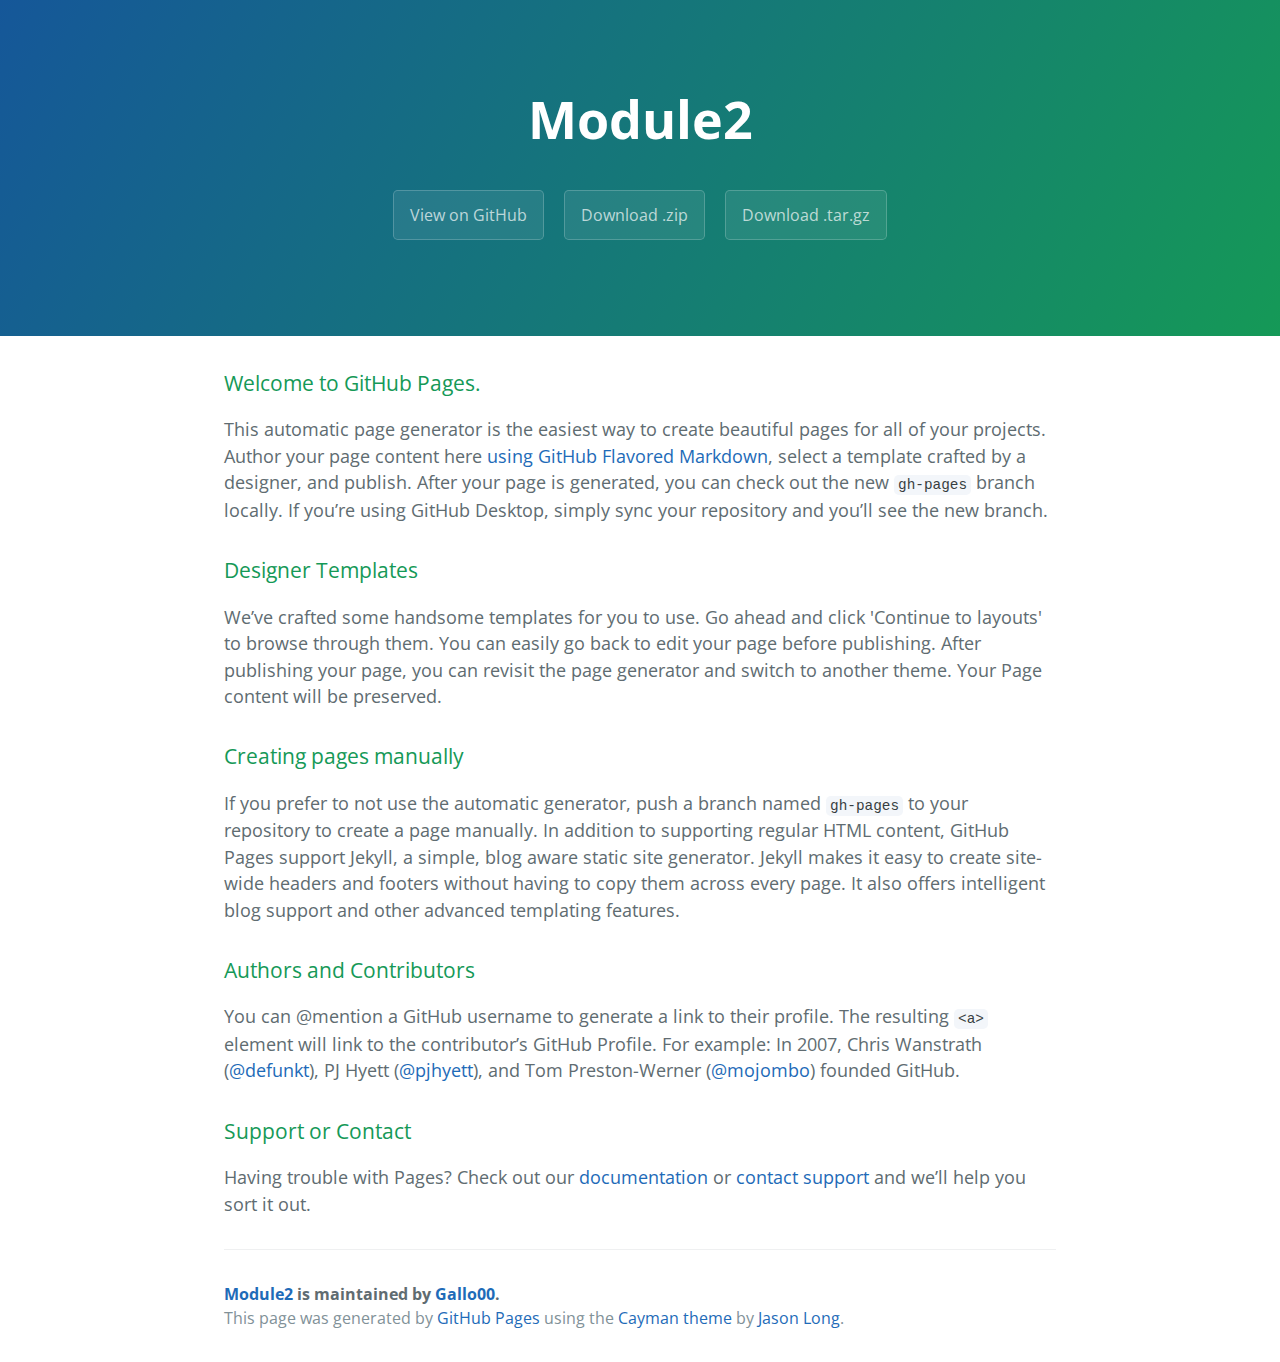
<file: index.html>
<!DOCTYPE html>
<html lang="en-us">
  <head>
    <meta charset="UTF-8">
    <title>Module2 by Gallo00</title>
    <meta name="viewport" content="width=device-width, initial-scale=1">
    <link rel="stylesheet" type="text/css" href="stylesheets/normalize.css" media="screen">
    <link href='https://fonts.googleapis.com/css?family=Open+Sans:400,700' rel='stylesheet' type='text/css'>
    <link rel="stylesheet" type="text/css" href="stylesheets/stylesheet.css" media="screen">
    <link rel="stylesheet" type="text/css" href="stylesheets/github-light.css" media="screen">
  </head>
  <body>
    <section class="page-header">
      <h1 class="project-name">Module2</h1>
      <h2 class="project-tagline"></h2>
      <a href="https://github.com/Gallo00/module2" class="btn">View on GitHub</a>
      <a href="https://github.com/Gallo00/module2/zipball/master" class="btn">Download .zip</a>
      <a href="https://github.com/Gallo00/module2/tarball/master" class="btn">Download .tar.gz</a>
    </section>

    <section class="main-content">
      <h3>
<a id="welcome-to-github-pages" class="anchor" href="#welcome-to-github-pages" aria-hidden="true"><span aria-hidden="true" class="octicon octicon-link"></span></a>Welcome to GitHub Pages.</h3>
<p>This automatic page generator is the easiest way to create beautiful pages for all of your projects. Author your page content here <a href="https://guides.github.com/features/mastering-markdown/">using GitHub Flavored Markdown</a>, select a template crafted by a designer, and publish. After your page is generated, you can check out the new <code>gh-pages</code> branch locally. If you’re using GitHub Desktop, simply sync your repository and you’ll see the new branch.</p>
<h3>
<a id="designer-templates" class="anchor" href="#designer-templates" aria-hidden="true"><span aria-hidden="true" class="octicon octicon-link"></span></a>Designer Templates</h3>
<p>We’ve crafted some handsome templates for you to use. Go ahead and click 'Continue to layouts' to browse through them. You can easily go back to edit your page before publishing. After publishing your page, you can revisit the page generator and switch to another theme. Your Page content will be preserved.</p>
<h3>
<a id="creating-pages-manually" class="anchor" href="#creating-pages-manually" aria-hidden="true"><span aria-hidden="true" class="octicon octicon-link"></span></a>Creating pages manually</h3>
<p>If you prefer to not use the automatic generator, push a branch named <code>gh-pages</code> to your repository to create a page manually. In addition to supporting regular HTML content, GitHub Pages support Jekyll, a simple, blog aware static site generator. Jekyll makes it easy to create site-wide headers and footers without having to copy them across every page. It also offers intelligent blog support and other advanced templating features.</p>
<h3>
<a id="authors-and-contributors" class="anchor" href="#authors-and-contributors" aria-hidden="true"><span aria-hidden="true" class="octicon octicon-link"></span></a>Authors and Contributors</h3>
<p>You can @mention a GitHub username to generate a link to their profile. The resulting <code>&lt;a&gt;</code> element will link to the contributor’s GitHub Profile. For example: In 2007, Chris Wanstrath (<a class="user-mention" data-hovercard-type="user" data-hovercard-url="/users/defunkt/hovercard" data-octo-click="hovercard-link-click" data-octo-dimensions="link_type:self" href="https://github.com/defunkt">@defunkt</a>), PJ Hyett (<a class="user-mention" data-hovercard-type="user" data-hovercard-url="/users/pjhyett/hovercard" data-octo-click="hovercard-link-click" data-octo-dimensions="link_type:self" href="https://github.com/pjhyett">@pjhyett</a>), and Tom Preston-Werner (<a class="user-mention" data-hovercard-type="user" data-hovercard-url="/users/mojombo/hovercard" data-octo-click="hovercard-link-click" data-octo-dimensions="link_type:self" href="https://github.com/mojombo">@mojombo</a>) founded GitHub.</p>
<h3>
<a id="support-or-contact" class="anchor" href="#support-or-contact" aria-hidden="true"><span aria-hidden="true" class="octicon octicon-link"></span></a>Support or Contact</h3>
<p>Having trouble with Pages? Check out our <a href="https://help.github.com/pages">documentation</a> or <a href="https://github.com/contact">contact support</a> and we’ll help you sort it out.</p>

      <footer class="site-footer">
        <span class="site-footer-owner"><a href="https://github.com/Gallo00/module2">Module2</a> is maintained by <a href="https://github.com/Gallo00">Gallo00</a>.</span>

        <span class="site-footer-credits">This page was generated by <a href="https://pages.github.com">GitHub Pages</a> using the <a href="https://github.com/jasonlong/cayman-theme">Cayman theme</a> by <a href="https://twitter.com/jasonlong">Jason Long</a>.</span>
      </footer>

    </section>

  
  </body>
</html>
</file>
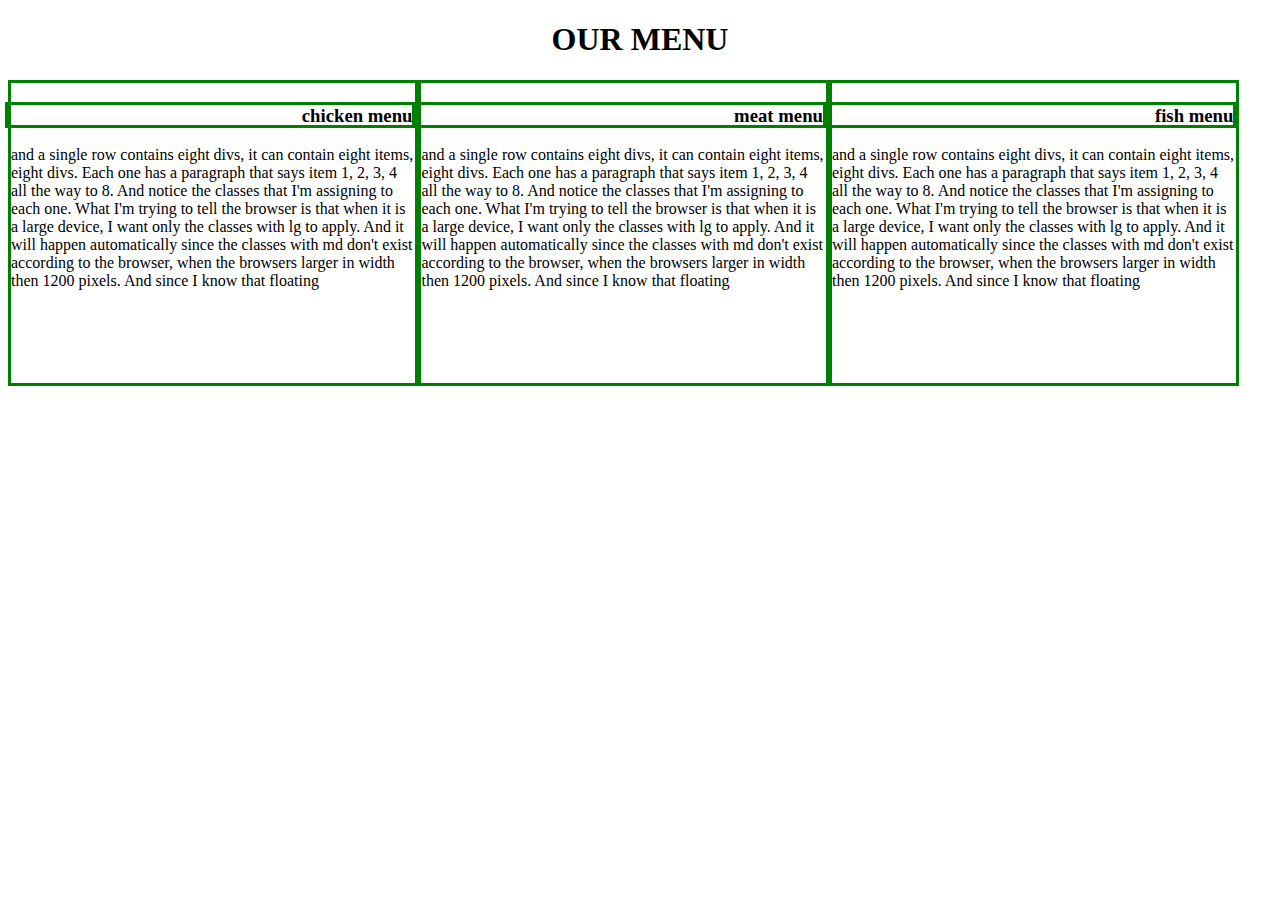
<file: page/index.html>
<!DOCTYPE html>
<html>
<head>
	<meta charset="utf-8">
	<link rel="stylesheet" href="stile.css">
	<title>Menu</title>

</head>
<h1 style="text-align: center;">OUR MENU</h1>
<div class="primi_due_div" id="classediv"><h3 class="destra">chicken menu</h3> <p>and a single row contains eight divs, it can contain eight items, eight divs. Each one has a paragraph that says item 1, 2, 3, 4 all the way to 8. And notice the classes that I'm assigning to each one. What I'm trying to tell the browser is that when it is a large device, I want only the classes with lg to apply. And it will happen automatically since the classes with md don't exist according to the browser, when the browsers larger in width then 1200 pixels. And since I know that floating  </p></div>
<div class="primi_due_div" id="classediv"><h3 class="destra">meat menu</h3> <p>and a single row contains eight divs, it can contain eight items, eight divs. Each one has a paragraph that says item 1, 2, 3, 4 all the way to 8. And notice the classes that I'm assigning to each one. What I'm trying to tell the browser is that when it is a large device, I want only the classes with lg to apply. And it will happen automatically since the classes with md don't exist according to the browser, when the browsers larger in width then 1200 pixels. And since I know that floating</p></div>
<div class="terzo_div" id="classediv"><h3 class="destra">fish menu</h3> <p> and a single row contains eight divs, it can contain eight items, eight divs. Each one has a paragraph that says item 1, 2, 3, 4 all the way to 8. And notice the classes that I'm assigning to each one. What I'm trying to tell the browser is that when it is a large device, I want only the classes with lg to apply. And it will happen automatically since the classes with md don't exist according to the browser, when the browsers larger in width then 1200 pixels. And since I know that floating</p> </div>
<body>



</body>
</html>
</file>
<file: stylesheets/stylesheet.css>
* {
  box-sizing: border-box; }

body {
  padding: 0;
  margin: 0;
  font-family: "Open Sans", "Helvetica Neue", Helvetica, Arial, sans-serif;
  font-size: 16px;
  line-height: 1.5;
  color: #606c71; }

a {
  color: #1e6bb8;
  text-decoration: none; }
  a:hover {
    text-decoration: underline; }

.btn {
  display: inline-block;
  margin-bottom: 1rem;
  color: rgba(255, 255, 255, 0.7);
  background-color: rgba(255, 255, 255, 0.08);
  border-color: rgba(255, 255, 255, 0.2);
  border-style: solid;
  border-width: 1px;
  border-radius: 0.3rem;
  transition: color 0.2s, background-color 0.2s, border-color 0.2s; }
  .btn + .btn {
    margin-left: 1rem; }

.btn:hover {
  color: rgba(255, 255, 255, 0.8);
  text-decoration: none;
  background-color: rgba(255, 255, 255, 0.2);
  border-color: rgba(255, 255, 255, 0.3); }

@media screen and (min-width: 64em) {
  .btn {
    padding: 0.75rem 1rem; } }

@media screen and (min-width: 42em) and (max-width: 64em) {
  .btn {
    padding: 0.6rem 0.9rem;
    font-size: 0.9rem; } }

@media screen and (max-width: 42em) {
  .btn {
    display: block;
    width: 100%;
    padding: 0.75rem;
    font-size: 0.9rem; }
    .btn + .btn {
      margin-top: 1rem;
      margin-left: 0; } }

.page-header {
  color: #fff;
  text-align: center;
  background-color: #159957;
  background-image: linear-gradient(120deg, #155799, #159957); }

@media screen and (min-width: 64em) {
  .page-header {
    padding: 5rem 6rem; } }

@media screen and (min-width: 42em) and (max-width: 64em) {
  .page-header {
    padding: 3rem 4rem; } }

@media screen and (max-width: 42em) {
  .page-header {
    padding: 2rem 1rem; } }

.project-name {
  margin-top: 0;
  margin-bottom: 0.1rem; }

@media screen and (min-width: 64em) {
  .project-name {
    font-size: 3.25rem; } }

@media screen and (min-width: 42em) and (max-width: 64em) {
  .project-name {
    font-size: 2.25rem; } }

@media screen and (max-width: 42em) {
  .project-name {
    font-size: 1.75rem; } }

.project-tagline {
  margin-bottom: 2rem;
  font-weight: normal;
  opacity: 0.7; }

@media screen and (min-width: 64em) {
  .project-tagline {
    font-size: 1.25rem; } }

@media screen and (min-width: 42em) and (max-width: 64em) {
  .project-tagline {
    font-size: 1.15rem; } }

@media screen and (max-width: 42em) {
  .project-tagline {
    font-size: 1rem; } }

.main-content :first-child {
  margin-top: 0; }
.main-content img {
  max-width: 100%; }
.main-content h1, .main-content h2, .main-content h3, .main-content h4, .main-content h5, .main-content h6 {
  margin-top: 2rem;
  margin-bottom: 1rem;
  font-weight: normal;
  color: #159957; }
.main-content p {
  margin-bottom: 1em; }
.main-content code {
  padding: 2px 4px;
  font-family: Consolas, "Liberation Mono", Menlo, Courier, monospace;
  font-size: 0.9rem;
  color: #383e41;
  background-color: #f3f6fa;
  border-radius: 0.3rem; }
.main-content pre {
  padding: 0.8rem;
  margin-top: 0;
  margin-bottom: 1rem;
  font: 1rem Consolas, "Liberation Mono", Menlo, Courier, monospace;
  color: #567482;
  word-wrap: normal;
  background-color: #f3f6fa;
  border: solid 1px #dce6f0;
  border-radius: 0.3rem; }
  .main-content pre > code {
    padding: 0;
    margin: 0;
    font-size: 0.9rem;
    color: #567482;
    word-break: normal;
    white-space: pre;
    background: transparent;
    border: 0; }
.main-content .highlight {
  margin-bottom: 1rem; }
  .main-content .highlight pre {
    margin-bottom: 0;
    word-break: normal; }
.main-content .highlight pre, .main-content pre {
  padding: 0.8rem;
  overflow: auto;
  font-size: 0.9rem;
  line-height: 1.45;
  border-radius: 0.3rem; }
.main-content pre code, .main-content pre tt {
  display: inline;
  max-width: initial;
  padding: 0;
  margin: 0;
  overflow: initial;
  line-height: inherit;
  word-wrap: normal;
  background-color: transparent;
  border: 0; }
  .main-content pre code:before, .main-content pre code:after, .main-content pre tt:before, .main-content pre tt:after {
    content: normal; }
.main-content ul, .main-content ol {
  margin-top: 0; }
.main-content blockquote {
  padding: 0 1rem;
  margin-left: 0;
  color: #819198;
  border-left: 0.3rem solid #dce6f0; }
  .main-content blockquote > :first-child {
    margin-top: 0; }
  .main-content blockquote > :last-child {
    margin-bottom: 0; }
.main-content table {
  display: block;
  width: 100%;
  overflow: auto;
  word-break: normal;
  word-break: keep-all; }
  .main-content table th {
    font-weight: bold; }
  .main-content table th, .main-content table td {
    padding: 0.5rem 1rem;
    border: 1px solid #e9ebec; }
.main-content dl {
  padding: 0; }
  .main-content dl dt {
    padding: 0;
    margin-top: 1rem;
    font-size: 1rem;
    font-weight: bold; }
  .main-content dl dd {
    padding: 0;
    margin-bottom: 1rem; }
.main-content hr {
  height: 2px;
  padding: 0;
  margin: 1rem 0;
  background-color: #eff0f1;
  border: 0; }

@media screen and (min-width: 64em) {
  .main-content {
    max-width: 64rem;
    padding: 2rem 6rem;
    margin: 0 auto;
    font-size: 1.1rem; } }

@media screen and (min-width: 42em) and (max-width: 64em) {
  .main-content {
    padding: 2rem 4rem;
    font-size: 1.1rem; } }

@media screen and (max-width: 42em) {
  .main-content {
    padding: 2rem 1rem;
    font-size: 1rem; } }

.site-footer {
  padding-top: 2rem;
  margin-top: 2rem;
  border-top: solid 1px #eff0f1; }

.site-footer-owner {
  display: block;
  font-weight: bold; }

.site-footer-credits {
  color: #819198; }

@media screen and (min-width: 64em) {
  .site-footer {
    font-size: 1rem; } }

@media screen and (min-width: 42em) and (max-width: 64em) {
  .site-footer {
    font-size: 1rem; } }

@media screen and (max-width: 42em) {
  .site-footer {
    font-size: 0.9rem; } }
</file>
<file: stylesheets/github-light.css>
/*!
 * GitHub Light v0.4.1
 * Copyright (c) 2012 - 2017 GitHub, Inc.
 * Licensed under MIT (https://github.com/primer/github-syntax-theme-generator/blob/master/LICENSE)
 */

.pl-c /* comment, punctuation.definition.comment, string.comment */ {
  color: #6a737d;
}

.pl-c1 /* constant, entity.name.constant, variable.other.constant, variable.language, support, meta.property-name, support.constant, support.variable, meta.module-reference, markup.raw, meta.diff.header, meta.output */,
.pl-s .pl-v /* string variable */ {
  color: #005cc5;
}

.pl-e /* entity */,
.pl-en /* entity.name */ {
  color: #6f42c1;
}

.pl-smi /* variable.parameter.function, storage.modifier.package, storage.modifier.import, storage.type.java, variable.other */,
.pl-s .pl-s1 /* string source */ {
  color: #24292e;
}

.pl-ent /* entity.name.tag, markup.quote */ {
  color: #22863a;
}

.pl-k /* keyword, storage, storage.type */ {
  color: #d73a49;
}

.pl-s /* string */,
.pl-pds /* punctuation.definition.string, source.regexp, string.regexp.character-class */,
.pl-s .pl-pse .pl-s1 /* string punctuation.section.embedded source */,
.pl-sr /* string.regexp */,
.pl-sr .pl-cce /* string.regexp constant.character.escape */,
.pl-sr .pl-sre /* string.regexp source.ruby.embedded */,
.pl-sr .pl-sra /* string.regexp string.regexp.arbitrary-repitition */ {
  color: #032f62;
}

.pl-v /* variable */,
.pl-smw /* sublimelinter.mark.warning */ {
  color: #e36209;
}

.pl-bu /* invalid.broken, invalid.deprecated, invalid.unimplemented, message.error, brackethighlighter.unmatched, sublimelinter.mark.error */ {
  color: #b31d28;
}

.pl-ii /* invalid.illegal */ {
  color: #fafbfc;
  background-color: #b31d28;
}

.pl-c2 /* carriage-return */ {
  color: #fafbfc;
  background-color: #d73a49;
}

.pl-c2::before /* carriage-return */ {
  content: "^M";
}

.pl-sr .pl-cce /* string.regexp constant.character.escape */ {
  font-weight: bold;
  color: #22863a;
}

.pl-ml /* markup.list */ {
  color: #735c0f;
}

.pl-mh /* markup.heading */,
.pl-mh .pl-en /* markup.heading entity.name */,
.pl-ms /* meta.separator */ {
  font-weight: bold;
  color: #005cc5;
}

.pl-mi /* markup.italic */ {
  font-style: italic;
  color: #24292e;
}

.pl-mb /* markup.bold */ {
  font-weight: bold;
  color: #24292e;
}

.pl-md /* markup.deleted, meta.diff.header.from-file, punctuation.definition.deleted */ {
  color: #b31d28;
  background-color: #ffeef0;
}

.pl-mi1 /* markup.inserted, meta.diff.header.to-file, punctuation.definition.inserted */ {
  color: #22863a;
  background-color: #f0fff4;
}

.pl-mc /* markup.changed, punctuation.definition.changed */ {
  color: #e36209;
  background-color: #ffebda;
}

.pl-mi2 /* markup.ignored, markup.untracked */ {
  color: #f6f8fa;
  background-color: #005cc5;
}

.pl-mdr /* meta.diff.range */ {
  font-weight: bold;
  color: #6f42c1;
}

.pl-ba /* brackethighlighter.tag, brackethighlighter.curly, brackethighlighter.round, brackethighlighter.square, brackethighlighter.angle, brackethighlighter.quote */ {
  color: #586069;
}

.pl-sg /* sublimelinter.gutter-mark */ {
  color: #959da5;
}

.pl-corl /* constant.other.reference.link, string.other.link */ {
  text-decoration: underline;
  color: #032f62;
}
</file>
<file: page/stile.css>
@media (max-width: 767px)
{
	#classediv{
		width: 100%;
		height: 300px;
		float: left;
		border: 3px solid green;
	}
	.destra{
		float: right;
		text-align: right;
		border: 3px solid green;
		height: 20px; 
		width: 100%;
	}


}

@media (min-width: 768px) and (max-width: 991px)
{
	.destra{
		float: right;
		text-align: right;
		border: 3px solid green;
		height: 20px; 
		width: 100%;
	}

	.primi_due_div{
		width: 49%;
		height: 300px;
		float: left;
		border: 3px solid green;
	}

	.terzo_div{
		width: 100%;
		height: 300px;
		float: left;
		border: 3px solid green;
	}


}

@media (min-width: 992px)
{
	.destra{
		float: right;
		text-align: right;
		border: 3px solid green;
		height: 20px; 
		width: 100%;
	}
	div{
		width: 32%;
		height: 300px;
		float: left;
		border: 3px solid green;
	}
	p{
		width: 100%;
		height: 300px;
	}
}
</file>
